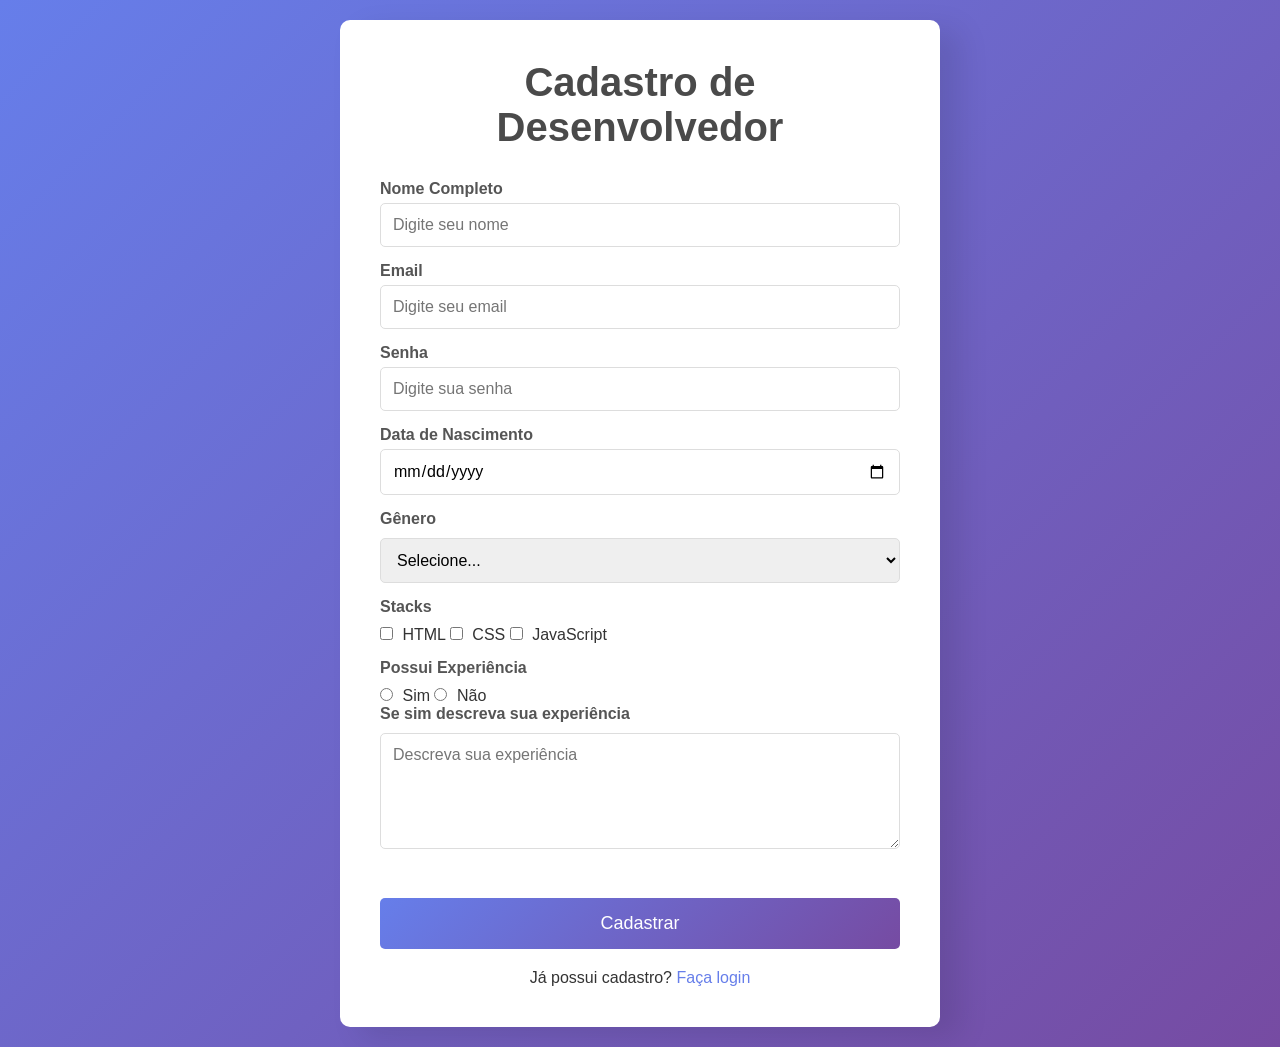
<file: index.html>
<!DOCTYPE html>
<html lang="pt-br">
<head>
    <meta charset="UTF-8">
    <meta name="viewport" content="width=device-width, initial-scale=1.0">
    <title>Aula 05</title>
    <link rel="stylesheet" href="style.css">
</head>
<body>
    <main>
        <h1>Cadastro de Desenvolvedor</h1>
        <form>
        <div class="form-group">
            <div>
            <label class="block" for="nome">Nome Completo</label>
            <input type="text" id="nome" name="nome" placeholder="Digite seu nome">
            </div>

            <div>
            <label class="block" for="email">Email</label>
            <input type="email" id="email" name="email" placeholder="Digite seu email">
            </div>

            <div>
            <label class="block" for="senha">Senha</label>
            <input type="password" id="senha" name="senha" placeholder="Digite sua senha">
            </div>

            <div>
            <label class="block" for="nasc">Data de Nascimento</label>
            <input type="date" id="nasc" name="nasc">
            </div>
            
            <div>
            <legend>Gênero</legend>
            <select id="genero" name="genero" placeholder="Selecione...">
                <option value="">Selecione...</option>
                <option value="masculino">Masculino</option>
                <option value="feminino">Feminino</option>
                <option value="outro">Outro</option>
            </select>
            </div>

            <div>
            <legend>Stacks</legend>

            <input type="checkbox" id="html" name="html" placeholder="HTML">
            <label for="html">HTML</label>
        
            <input type="checkbox" id="css" name="css" placeholder="CSS">
            <label for="css">CSS</label>

            <input type="checkbox" id="js" name="js" placeholder="JavaScript">
            <label for="js">JavaScript</label>
            </div>

            <div>
            <legend>Possui Experiência</legend>
            <input type="radio" id="sim" name="experiencia" value="sim">
            <label for="sim">Sim</label>

            <input type="radio" id="nao" name="experiencia" value="nao">
            <label for="nao">Não</label>

            <legend>Se sim descreva sua experiência</legend>
            <textarea id="descxp" name="descxp" cols="30" rows="5" placeholder="Descreva sua experiência"></textarea>
            </div>

        </div>
        <button type="submit">Cadastrar</button>
        </form>
        <p>Já possui cadastro? <a href="login.html">Faça login</a></p>

</body>
</html>
</file>
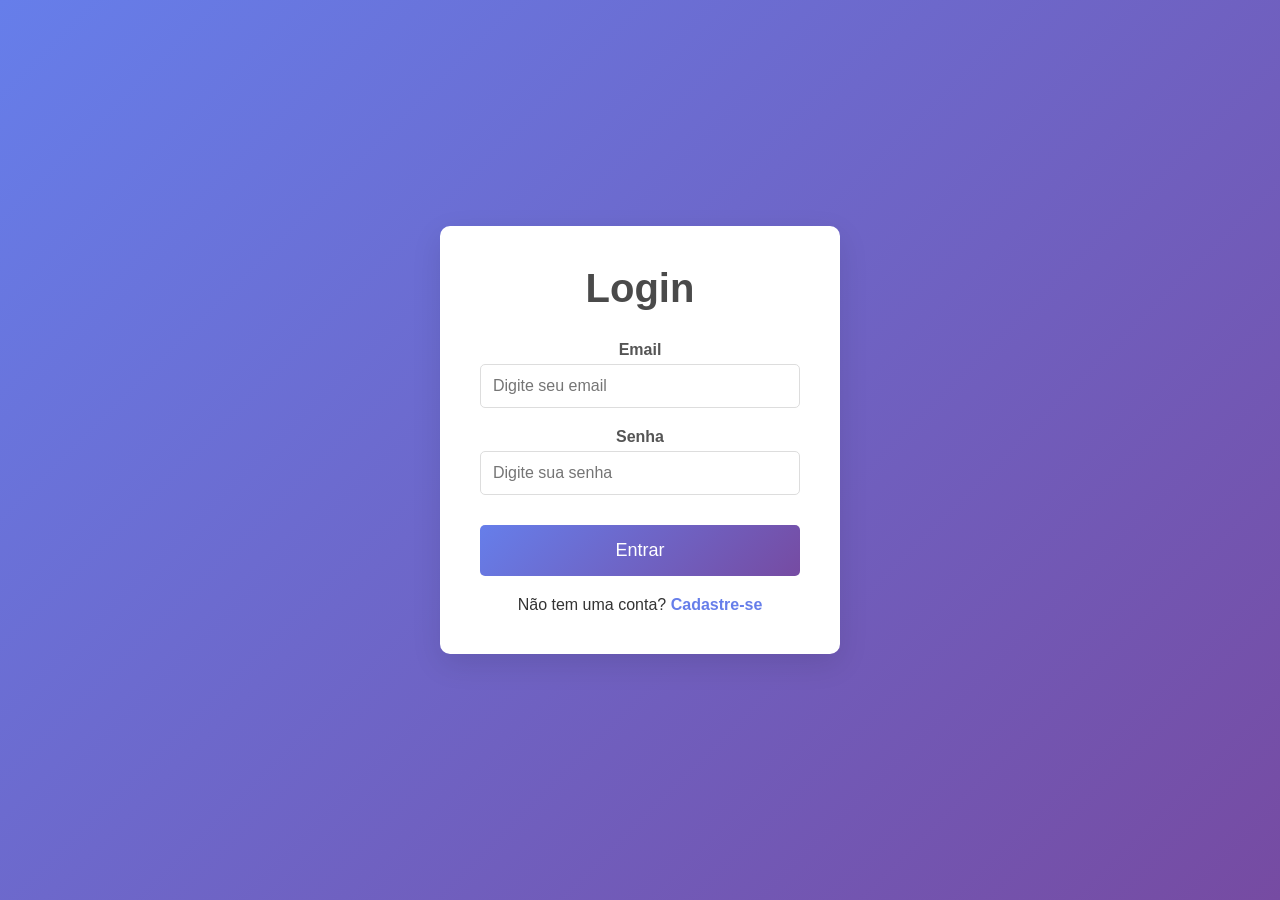
<file: login.html>
<!DOCTYPE html>
<html lang="pt-br">
<head>
    <meta charset="UTF-8">
    <meta name="viewport" content="width=device-width, initial-scale=1.0">
    <title>Login</title>
    <link rel="stylesheet" href="login.css">
</head>
<body>
    <div class = "login block">
    <h1>Login</h1>
    <form>
        <div>
            <label for="email">Email</label>
            <input type="email" id="email" name="email" placeholder="Digite seu email">
        </div>

        <div>
            <label for="senha">Senha</label>
            <input type="password" id="senha" name="senha" placeholder="Digite sua senha">
        </div>

        <button type="submit">Entrar</button>
    </form>
     <p>Não tem uma conta? <a href="index.html">Cadastre-se</a></p>
</div>
</body>
</html>
</file>
<file: style.css>
/* Reset and base styles */
* {
    margin: 0;
    padding: 0;
    box-sizing: border-box;
    font-family: 'Arial', sans-serif;
}

body {
    font-family: 'Arial', sans-serif;
    background: linear-gradient(135deg, #667eea 0%, #764ba2 100%);
    color: #333;
    min-height: 100vh;
    display: flex;
    justify-content: center;
    align-items: center;
    padding: 20px;
}

main {
    background: #fff;
    padding: 40px;
    border-radius: 10px;
    box-shadow: 20px 10px 30px rgba(0, 0, 0, 0.1);
    max-width: 600px;
    width: 100%;
}

h1 {
    text-align: center;
    margin-bottom: 30px;
    color: #4a4a4a;
    font-size: 2.5em;
}

form {
    display: flex;
    flex-direction: column;
}

label.block {
    display: block;
    margin-bottom: 5px;
    font-weight: bold;
    color: #555;
}

div.form-group {
    margin-bottom: 10px;
    display: flex;
    flex-direction: column;
}

div.form-group > div {
    margin-bottom: 15px;
}

input[type="text"],
input[type="email"],
input[type="password"],
input[type="date"],
select,
textarea {
    width: 100%;
    padding: 12px;
    border: 1px solid #ddd;
    border-radius: 5px;
    font-size: 16px;
    transition: border-color 0.3s;
}

input[type="text"]:focus,
input[type="email"]:focus,
input[type="password"]:focus,
input[type="date"]:focus,
select:focus,
textarea:focus {
    outline: none;
    border-color: #667eea;
    box-shadow: 0 0 5px rgba(102, 126, 234, 0.5);
}

legend {
    font-weight: bold;
    margin-bottom: 10px;
    color: #555;
}

input[type="checkbox"],
input[type="radio"] {
    margin-right: 5px;
}

button[type="submit"] {
    background: linear-gradient(135deg, #667eea 0%, #764ba2 100%);
    color: #fff;
    border: none;
    padding: 15px;
    border-radius: 5px;
    font-size: 18px;
    cursor: pointer;
    transition: background 0.3s;
    margin-top: 20px;
}

button[type="submit"]:hover {
    background: linear-gradient(135deg, #764ba2 0%, #667eea 100%);
}

p {
    text-align: center;
    margin-top: 20px;
}

a {
    color: #667eea;
    text-decoration: none;
}

a:hover {
    text-decoration: underline;
}

/* Responsive design */
@media (max-width: 768px) {
    main {
        padding: 20px;
    }
    h1 {
        font-size: 2em;
    }
}
</file>
<file: login.css>
/* Reset and base styles */
* {
    margin: 0;
    padding: 0;
    box-sizing: border-box;
}

body {
    font-family: 'Arial', sans-serif;
    background: linear-gradient(135deg, #667eea 0%, #764ba2 100%);
    color: #333;
    min-height: 100vh;
    display: flex;
    justify-content: center;
    align-items: center;
    padding: 20px;
}

.login {
    background: #fff;
    padding: 40px;
    border-radius: 10px;
    box-shadow: 0 10px 30px rgba(0, 0, 0, 0.1);
    max-width: 400px;
    width: 100%;
    text-align: center;
}

h1 {
    margin-bottom: 30px;
    color: #4a4a4a;
    font-size: 2.5em;
}

form {
    display: flex;
    flex-direction: column;
}

div {
    margin-bottom: 20px;
}

label {
    display: block;
    margin-bottom: 5px;
    font-weight: bold;
    color: #555;
}

input[type="email"],
input[type="password"] {
    width: 100%;
    padding: 12px;
    border: 1px solid #ddd;
    border-radius: 5px;
    font-size: 16px;
    transition: border-color 0.3s;
}

input[type="email"]:focus,
input[type="password"]:focus {
    outline: none;
    border-color: #667eea;
    box-shadow: 0 0 5px rgba(102, 126, 234, 0.5);
}

button[type="submit"] {
    background: linear-gradient(135deg, #667eea 0%, #764ba2 100%);
    color: #fff;
    border: none;
    padding: 15px;
    border-radius: 5px;
    font-size: 18px;
    cursor: pointer;
    transition: background 0.3s;
    margin-top: 10px;
}

button[type="submit"]:hover {
    background: linear-gradient(135deg, #764ba2 0%, #667eea 100%);
}

p {
    text-align: center;
    margin-top: 20px;
}

a {
    color: #667eea;
    text-decoration: none;
    font-weight: bold;
}   

/* Responsive design */
@media (max-width: 768px) {
    .login {
        padding: 20px;
    }
    h1 {
        font-size: 2em;
    }
}
</file>
